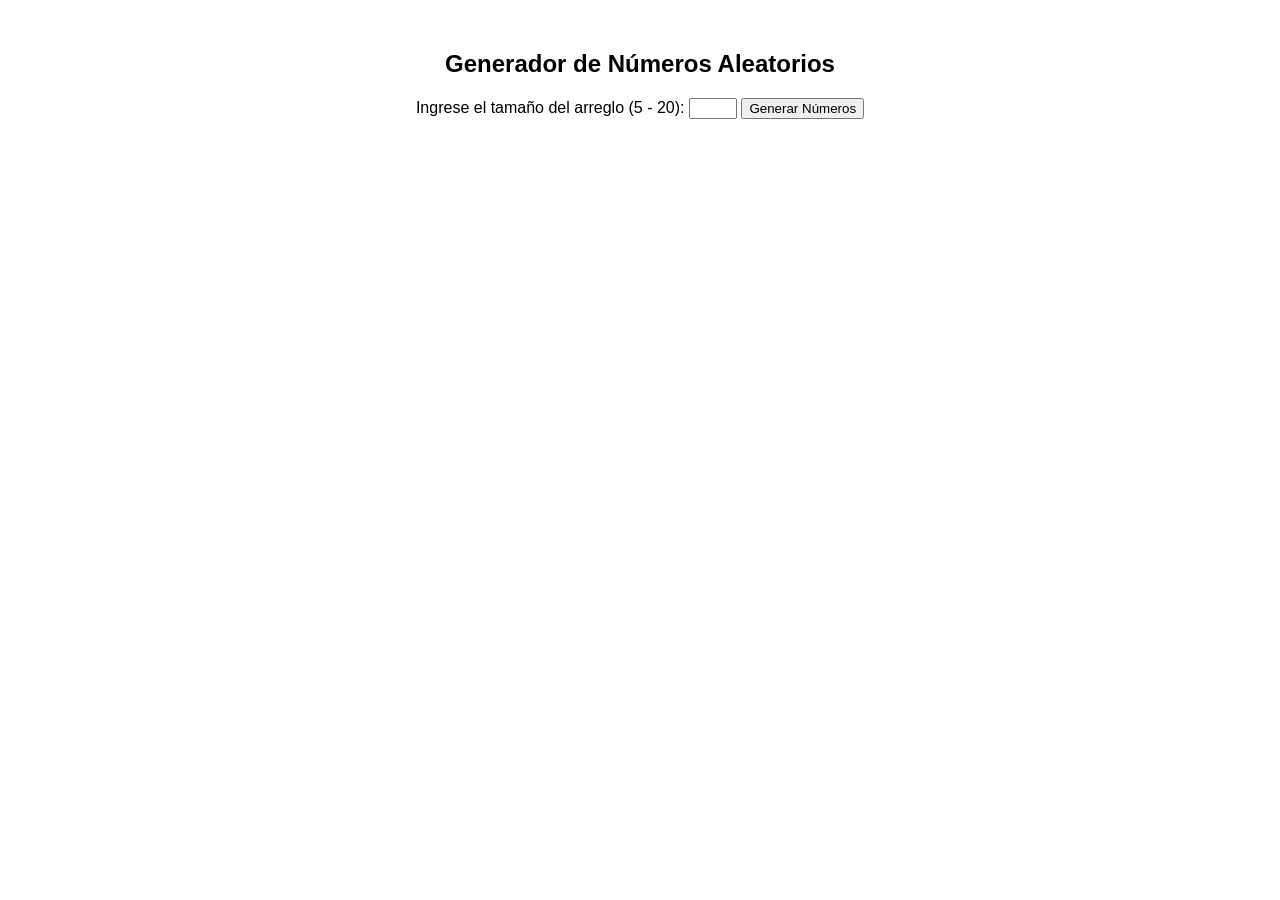
<file: aleatorios_arreglos/index.html>
<!DOCTYPE html>
<html lang="es">
<head>
    <meta charset="UTF-8">
    <meta name="viewport" content="width=device-width, initial-scale=1.0">
    <title>Generador de Números Aleatorios</title>
    <style>
        body {
            font-family: Arial, sans-serif;
            text-align: center;
            margin-top: 50px;
        }
        #divTable {
            margin-top: 20px;
            display: flex;
            justify-content: center;
        }
        table {
            border-collapse: collapse;
            width: 300px;
        }
        th, td {
            border: 1px solid black;
            padding: 8px;
            text-align: center;
        }
        th {
            background-color: #f2f2f2;
        }
    </style>
</head>
<body>
    <h2>Generador de Números Aleatorios</h2>
    <label>Ingrese el tamaño del arreglo (5 - 20): </label>
    <input type="number" id="txtTamaño" min="5" max="20">
    <button onclick="generarAleatorios()">Generar Números</button>
    <div id="divTable">

    </div>
    <script src="utilitarios.js"></script>
    <script src="aleatorios.js"></script>
</body>
</html>
</file>
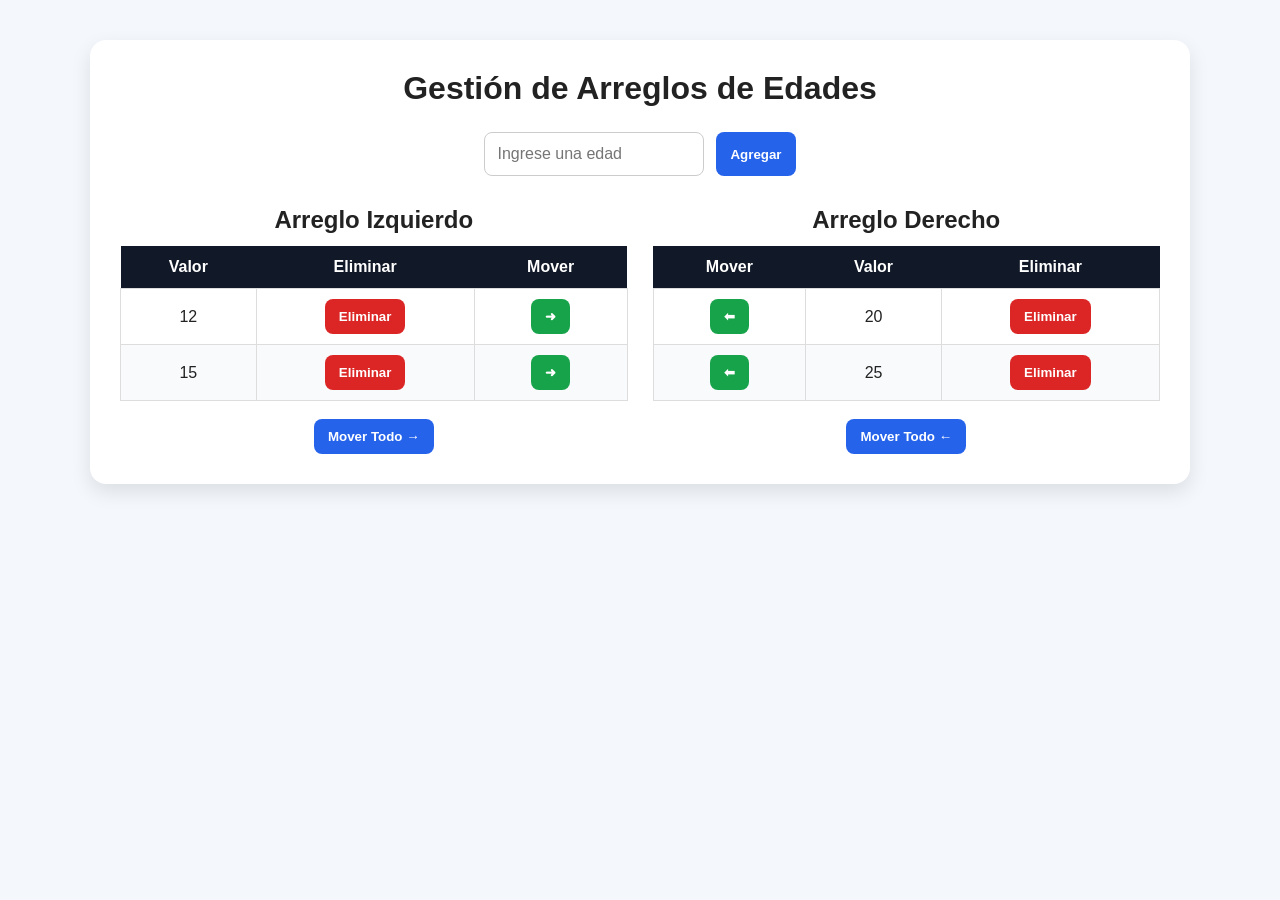
<file: arreglos/index.html>
<!DOCTYPE html>
<html lang="es">

<head>
    <meta charset="UTF-8">
    <meta name="viewport" content="width=device-width, initial-scale=1.0">
    <title>Arreglos de Edades</title>
    <link rel="stylesheet" href="arreglos.css">
</head>

<body>

    <main class="contenedor">
        <h1>Gestión de Arreglos de Edades</h1>

        <section class="formulario">
            <input type="number" id="edadInput" placeholder="Ingrese una edad">
            <button onclick="agregarEdad()">Agregar</button>
        </section>

        <section class="tablas">
            <div class="tabla-contenedor">
                <h2>Arreglo Izquierdo</h2>
                <table>
                    <thead>
                        <tr>
                            <th>Valor</th>
                            <th>Eliminar</th>
                            <th>Mover</th>
                        </tr>
                    </thead>
                    <tbody id="tablaIzquierda">
                        <tr>
                            <td>12</td>
                            <td>
                                <button class="btn-eliminar">Eliminar</button>
                            </td>
                            <td>
                                <button class="btn-mover">➜</button>
                            </td>
                        </tr>
                        <tr>
                            <td>15</td>
                            <td>
                                <button class="btn-eliminar">Eliminar</button>
                            </td>
                            <td>
                                <button class="btn-mover">➜</button>
                            </td>
                        </tr>
                    </tbody>
                    
                </table><br>
                <div class="div-center">
                    <button class="botones-mover" onclick="moverTodoDerecha()">Mover Todo →</button>
                </div>
            </div>

            <div class="tabla-contenedor">
                <h2>Arreglo Derecho</h2>
                <table>
                    <thead>
                        <tr>
                            <th>Mover</th>
                            <th>Valor</th>
                            <th>Eliminar</th>
                        </tr>
                    </thead>
                    <tbody id="tablaDerecha">
                        <tr>
                            <td>
                                <button class="btn-mover">⬅</button>
                            </td>
                            <td>20</td>
                            <td>
                                <button class="btn-eliminar">Eliminar</button>
                            </td>
                        </tr>

                        <tr>
                            <td>
                                <button class="btn-mover">⬅</button>
                            </td>
                            <td>25</td>
                            <td>
                                <button class="btn-eliminar">Eliminar</button>
                            </td>
                        </tr>
                    </tbody>
                </table><br>
                <div class="div-center">
                    <button onclick="moverTodoIzquierda()">Mover Todo ←</button>
                </div>
            </div>
        </section>
    </main>

    <script src="arreglos.js"></script>
</body>

</html>
</file>
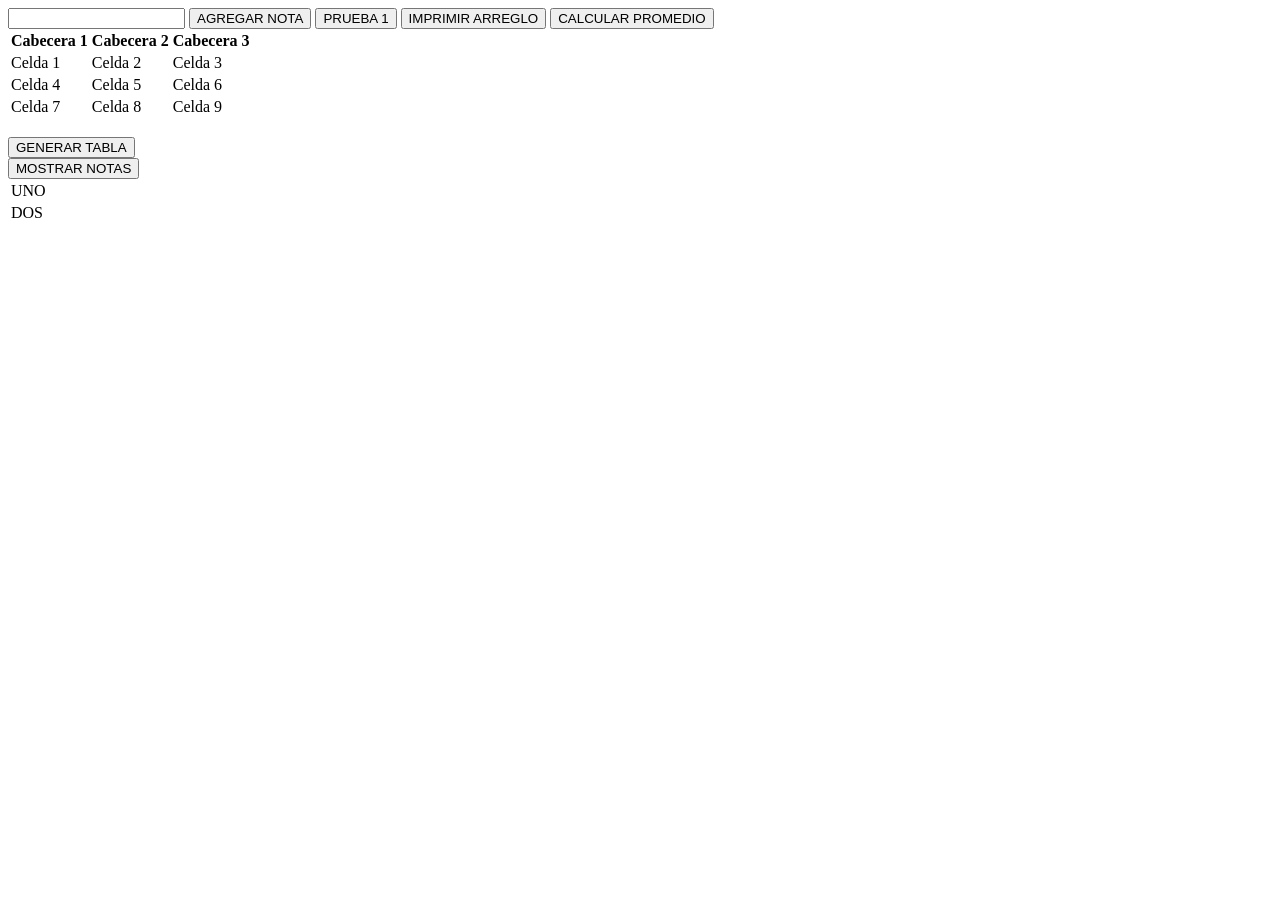
<file: arreglosKrake/index.html>
<!DOCTYPE html>
<html lang="en">
<head>
    <meta charset="UTF-8">
    <meta name="viewport" content="width=device-width, initial-scale=1.0">
    <title>Arreglos </title>
    <script src="utilitarios.js"></script>
<script src="ejercicio.js"></script>
</head>
<body>
    <input type="text" id="txtNota"/>
    <input type="button" value="AGREGAR NOTA" onclick="probarAgregar();"/>
    <input type="button" value="PRUEBA 1" onclick="agregarElemento();"/>
    <input type="button" value="IMPRIMIR ARREGLO" onclick="recorrerArreglo();"/>
    <input type="button" value="CALCULAR PROMEDIO" onclick="calcularPromedio();"/> <br>

    <table>
        <tr>
            <th>Cabecera 1</th>
            <th>Cabecera 2</th>
            <th>Cabecera 3</th>
        </tr>
        <tr>
            <td>Celda 1</td>
            <td>Celda 2</td>
            <td>Celda 3</td>
        </tr>
        <tr>
            <td>Celda 4</td>
            <td>Celda 5</td>
            <td>Celda 6</td>
        </tr>
        <tr>
            <td>Celda 7</td>
            <td>Celda 8</td>
            <td>Celda 9</td>
        </tr>
    </table><br>
    <input type="button" value="GENERAR TABLA" onclick="generarTabla();"/> <br>
    <input type="button" value="MOSTRAR NOTAS" onclick="mostrarNotas();"/> <br>
    <div id="divTable">
        <table>
            <tr>
                <td>UNO</td>
            </tr>
            <tr>
                <td>DOS</td>
            </tr>
        </table>
    </div><br>
     
</body>

</html>
</file>
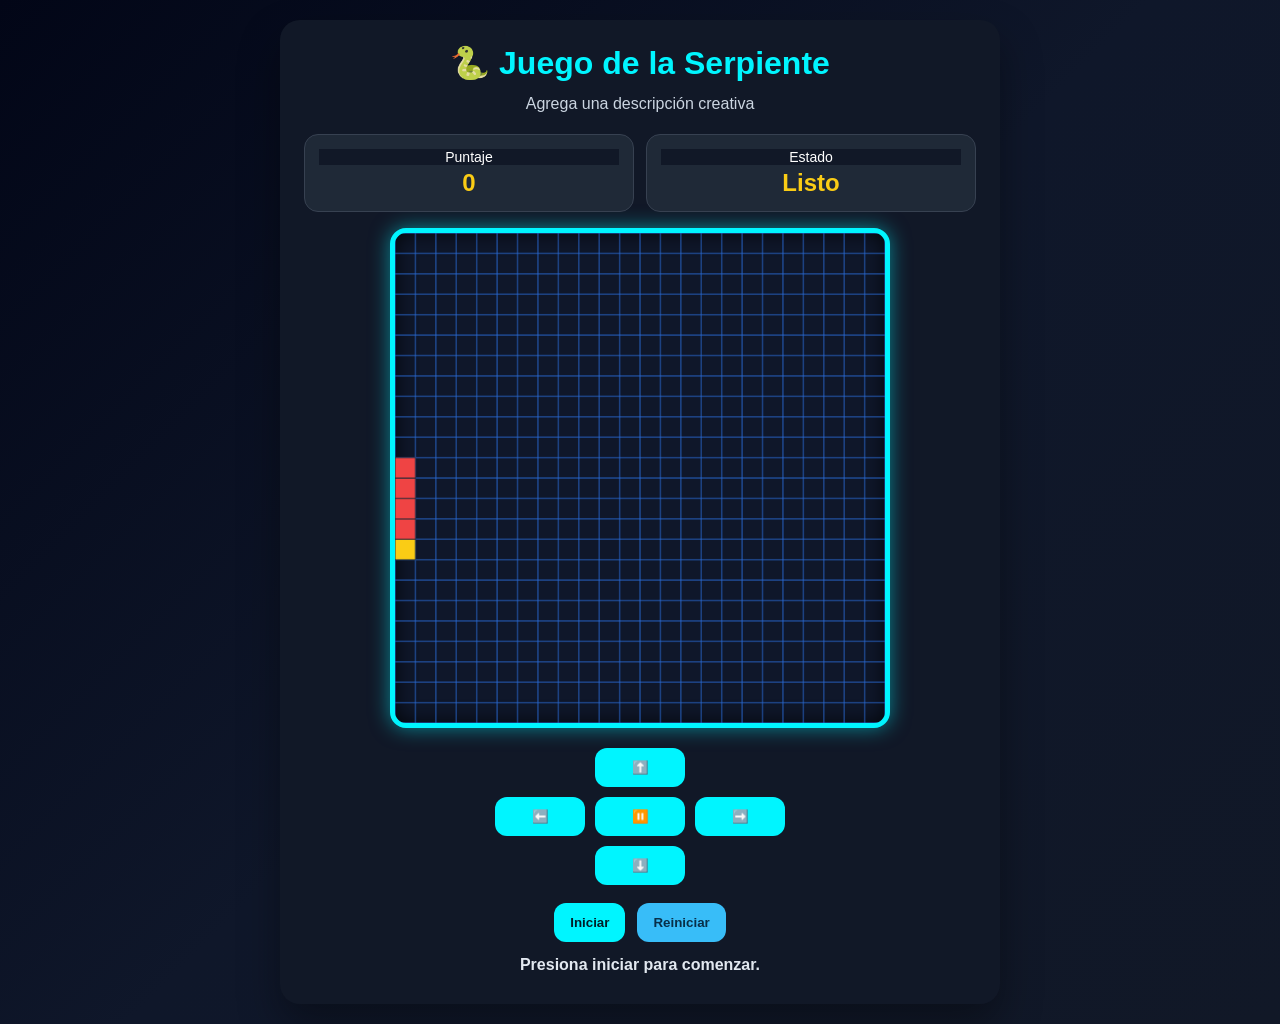
<file: juegoSerpiente/index.html>
<!DOCTYPE html>
<html lang="es">
<head>
  <meta charset="UTF-8" />
  <meta name="viewport" content="width=device-width, initial-scale=1.0" />
  <title>Juego de la Serpiente - Taller</title>
   <link rel="stylesheet" href="serpiente.css">
</head>
<body>
  <main class="contenedor-juego">
    <h1>🐍 Juego de la Serpiente</h1>
    <p class="descripcion">
      Agrega una descripción creativa
    </p>

    <section class="panel-info">
      <div class="tarjeta-info">
        <span>Puntaje</span>
        <strong id="puntaje">0</strong>
      </div>
      <div class="tarjeta-info">
        <span>Estado</span>
        <strong id="estado">Listo</strong>
      </div>
    </section>

    <canvas id="canvasJuego" width="600" height="600"></canvas>

    <section class="controles">
      <button class="vacio">-</button>
      <button onclick="cambiarDireccion('arriba')">⬆️</button>
      <button class="vacio">-</button>

      <button onclick="cambiarDireccion('izquierda')">⬅️</button>
      <button onclick="pausarJuego()">⏸️</button>
      <button onclick="cambiarDireccion('derecha')">➡️</button>

      <button class="vacio">-</button>
      <button onclick="cambiarDireccion('abajo')">⬇️</button>
      <button class="vacio">-</button>
    </section>

    <section class="acciones">
      <button onclick="iniciarJuego()">Iniciar</button>
      <button class="secundario" onclick="reiniciarJuego()">Reiniciar</button>
    </section>

    <p id="mensaje" class="mensaje">Presiona iniciar para comenzar.</p>
  </main>

  <script src="serpiente.js"></script>
</body>
</html>
</file>
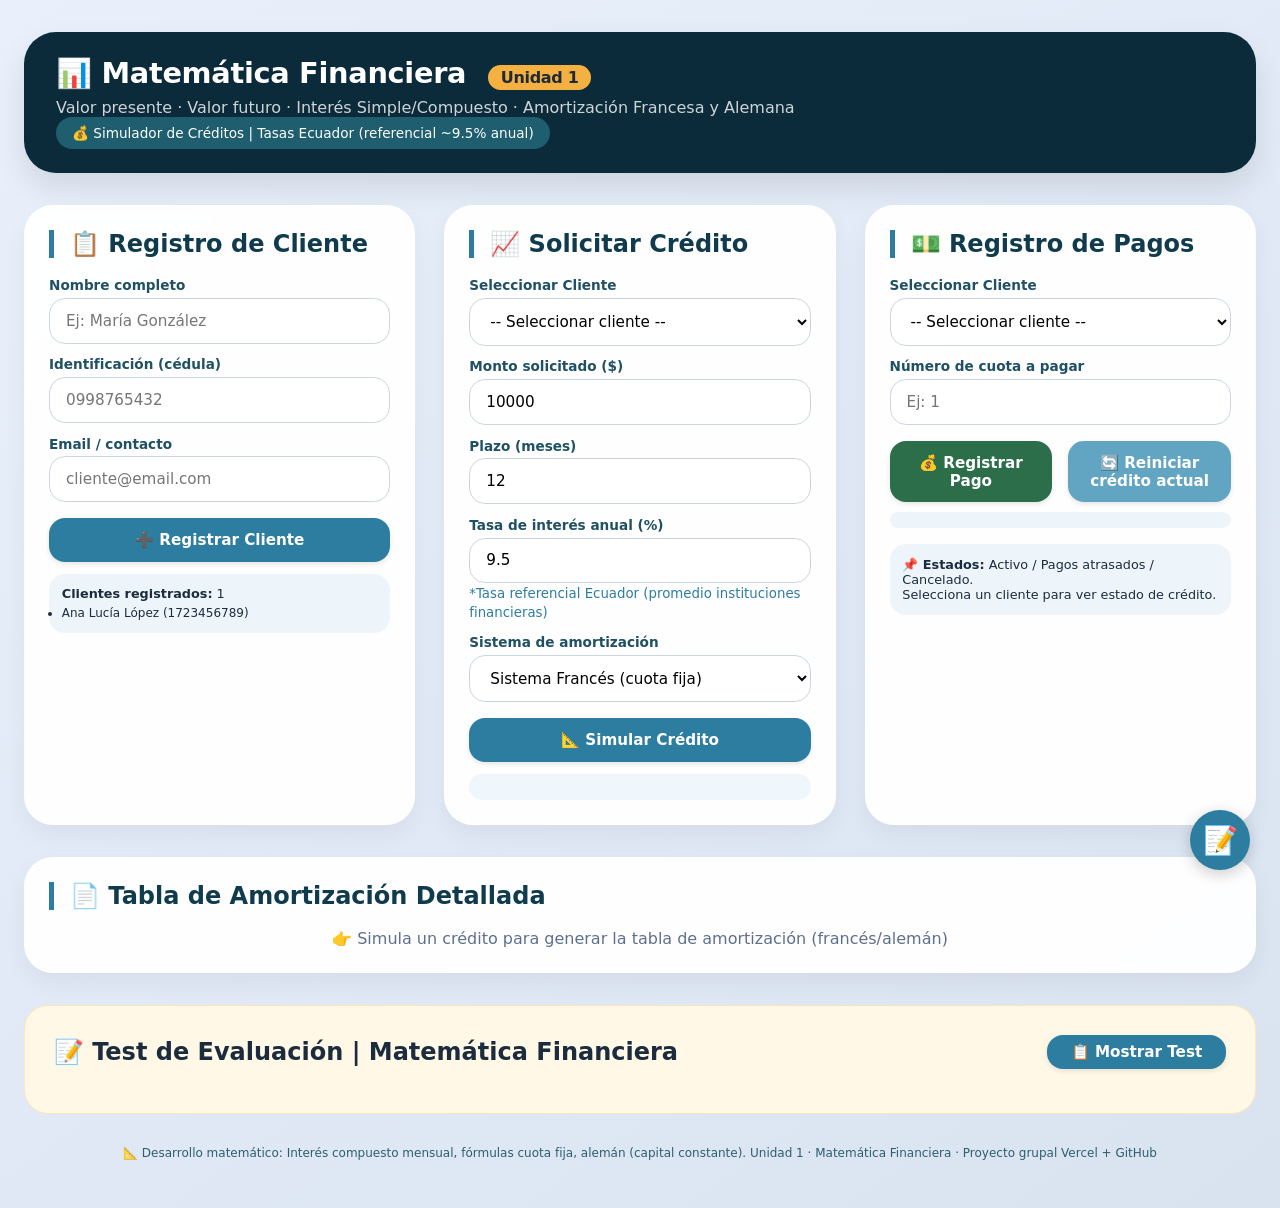
<file: matematicas 1/index.html>
<!DOCTYPE html>
<html lang="es">
<head>
    <meta charset="UTF-8">
    <meta name="viewport" content="width=device-width, initial-scale=1.0, user-scalable=yes">
    <title>MathFinance: Simulador de Créditos | Matemática Financiera</title>
    <link rel="stylesheet" href="styles.css">
</head>
<body>
<div class="app-container">
    <div class="hero">
        <div>
            <h1>📊 Matemática Financiera <span>Unidad 1</span></h1>
            <p style="opacity:0.8; margin-top:8px;">Valor presente · Valor futuro · Interés Simple/Compuesto · Amortización Francesa y Alemana</p>
        </div>
        <div class="badge-math">💰 Simulador de Créditos | Tasas Ecuador (referencial ~9.5% anual)</div>
    </div>

    <div class="dashboard">
        <!-- REGISTRO CLIENTES -->
        <div class="card">
            <h2>📋 Registro de Cliente</h2>
            <label>Nombre completo</label>
            <input type="text" id="clientName" placeholder="Ej: María González">
            <label>Identificación (cédula)</label>
            <input type="text" id="clientId" placeholder="0998765432">
            <label>Email / contacto</label>
            <input type="email" id="clientEmail" placeholder="cliente@email.com">
            <button id="registerClientBtn">➕ Registrar Cliente</button>
            <div class="info-math" style="margin-top:12px;">
                <strong>Clientes registrados:</strong> <span id="clientCount">0</span>
                <ul id="clientListSimple" style="margin-top:5px; font-size:12px;"></ul>
            </div>
        </div>

        <!-- SIMULACIÓN CRÉDITO con selector de cliente -->
        <div class="card">
            <h2>📈 Solicitar Crédito</h2>
            <label>Seleccionar Cliente</label>
            <select id="loanClientSelect">
                <option value="">-- Seleccionar cliente --</option>
            </select>
            <label>Monto solicitado ($)</label>
            <input type="number" id="loanAmount" value="10000" step="1000">
            <label>Plazo (meses)</label>
            <input type="number" id="loanMonths" value="12">
            <label>Tasa de interés anual (%)</label>
            <input type="number" id="interestRate" value="9.5" step="0.5">
            <small style="color:#2c7da0;">*Tasa referencial Ecuador (promedio instituciones financieras)</small>
            <label>Sistema de amortización</label>
            <select id="amortType">
                <option value="frances">Sistema Francés (cuota fija)</option>
                <option value="aleman">Sistema Alemán (cuota decreciente)</option>
            </select>
            <button id="simulateBtn">📐 Simular Crédito</button>
            <div id="simulationSummary" style="margin-top: 12px; background:#f0f7fc; border-radius:1rem; padding:0.8rem;"></div>
        </div>

        <!-- REGISTRO DE PAGOS con selector de cliente -->
        <div class="card">
            <h2>💵 Registro de Pagos</h2>
            <label>Seleccionar Cliente</label>
            <select id="paymentClientSelect">
                <option value="">-- Seleccionar cliente --</option>
            </select>
            <label>Número de cuota a pagar</label>
            <input type="number" id="paymentQuotaNum" placeholder="Ej: 1">
            <div class="flex-btns">
                <button id="registerPaymentBtn" style="background:#2c6e49;">💰 Registrar Pago</button>
                <button id="resetLoanStatusBtn" class="btn-secondary">🔄 Reiniciar crédito actual</button>
            </div>
            <div id="paymentStatusMsg" style="margin-top:10px; font-size:0.8rem;"></div>
            <div id="paymentDetailsMsg" style="margin-top:10px; font-size:0.9rem; font-weight:bold; background:#eef5fa; padding:8px; border-radius:8px;"></div>
            <div class="info-math">
                <strong>📌 Estados:</strong> Activo / Pagos atrasados / Cancelado.
                <br> <span id="activeCreditInfo">Sin crédito activo para el cliente seleccionado.</span>
            </div>
        </div>
    </div>

    <!-- TABLA DE AMORTIZACIÓN DINÁMICA -->
    <div class="card card-full">
        <h2>📄 Tabla de Amortización Detallada</h2>
        <div id="amortTableContainer" class="table-wrapper">
            <p style="text-align:center; color:#5e6f8d;">👉 Simula un crédito para generar la tabla de amortización (francés/alemán)</p>
        </div>
    </div>

    <!-- TEST DE EVALUACIÓN (5 preguntas) -->
    <div class="test-section" id="testSection">
        <div class="test-header" style="display: flex; justify-content: space-between; align-items: center; margin-bottom: 1rem;">
            <h2 style="margin: 0;">📝 Test de Evaluación | Matemática Financiera</h2>
            <button id="toggleTestBtn" style="width: auto; padding: 0.5rem 1.5rem; background: #2c7da0; margin: 0;">📋 Mostrar Test</button>
        </div>
        <div id="testContent" style="display: none;">
            <div id="quizContainer"></div>
            <button id="submitQuizBtn" style="background:#1f7a8c; width:auto; padding:0.6rem 1.5rem; margin-top: 1rem;">✅ Corregir Test</button>
            <div id="quizResult" class="result-test"></div>
        </div>
    </div>
    <footer style="text-align:center; margin:2rem 0 1rem; font-size:0.75rem; color:#2c5e6e;">📐 Desarrollo matemático: Interés compuesto mensual, fórmulas cuota fija, alemán (capital constante). Unidad 1 · Matemática Financiera · Proyecto grupal Vercel + GitHub</footer>
</div>

<!-- Botón flotante para ir al test -->
<button class="floating-test-btn" id="floatingTestBtn" title="Ir al Test de Evaluación">📝</button>

<script src="script.js"></script>
</body>
</html>
</file>
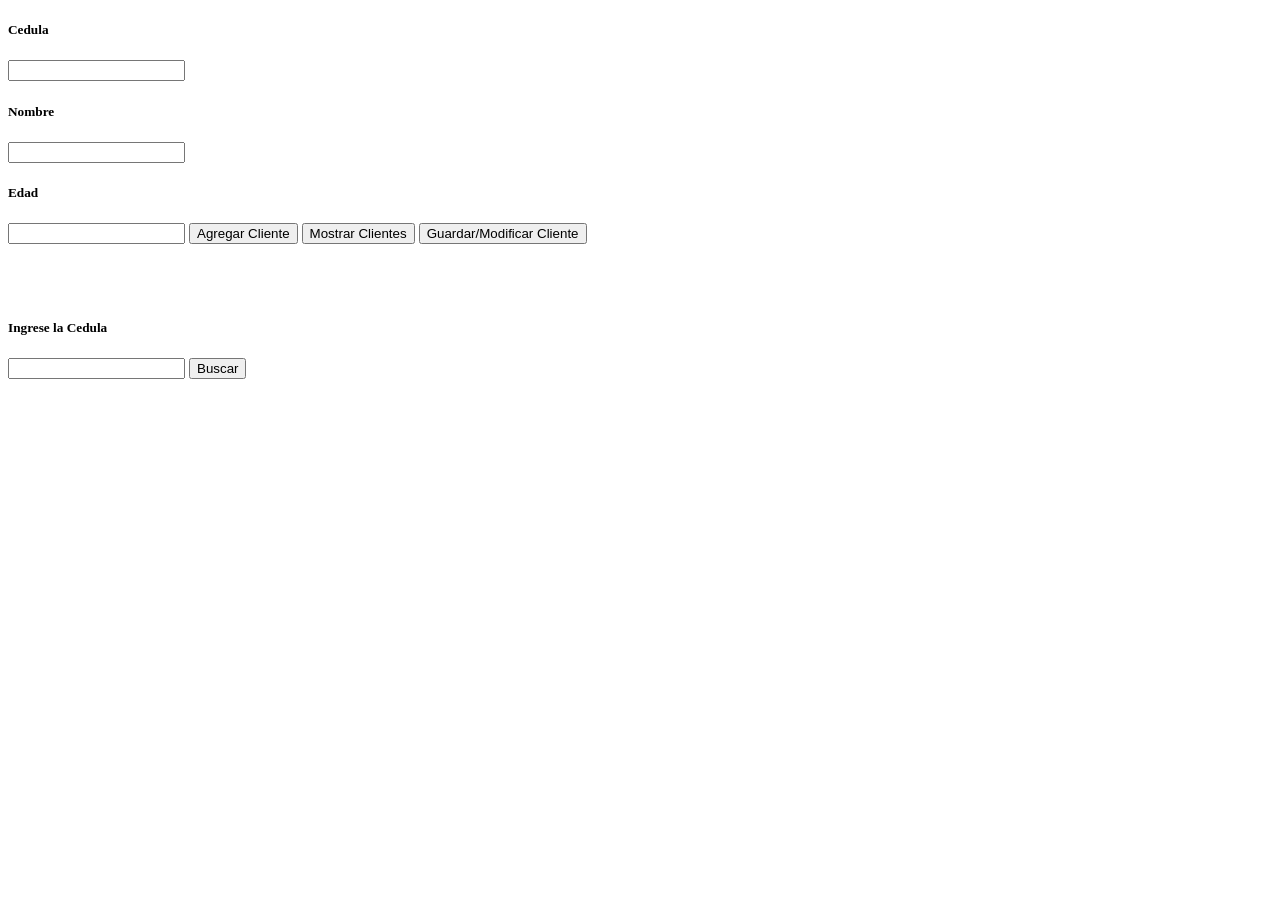
<file: objetos/index.html>
<!DOCTYPE html>
<html lang="en">
<head>
    <meta charset="UTF-8">
    <meta name="viewport" content="width=device-width, initial-scale=1.0">
    <title>Objetos</title>
</head>
<body>
    <!-- <input type="button" value="Probar Atributos" onclick="probarAtributos();">
    <input type="button" value="Modificar Atributos" onclick="modificarAtributos();">
    <input type="button" value="Crear Clente" onclick="crearCliente();">
    <input type="button" value="Aumentar Saldo" onclick="probarIncrementarSaldo();">
    <input type="button" value="Mayor de Personas" onclick="probarDeterminarMayor();"> -->

    <h5>Cedula</h5>
    <input type="text" id="txtCedula"/>
    <h5>Nombre</h5>
    <input type="text" id="txtNombre"/>
    <h5>Edad</h5>
    <input type="text" id="txtEdad"/>
    <input type="button" value="Agregar Cliente" onclick="crearCliente();"/>
    <input type="button" value="Mostrar Clientes" onclick="mostrarClientes();">
    <input type="button" value="Guardar/Modificar Cliente" onclick="guardarCambios();"><br><br><br><br>
    <div id="TablaClientes">
    </div>
    <h5>Ingrese la Cedula</h5>
    <input type="text" id="txtCedulaBusqueda"/>
    <input type="button" value="Buscar" onclick="ejecutarBusqueda();"/>
    

</body>
<script src="objetos.js"></script>
<script src="clientes.js"></script>
<script src="utilitarios.js"></script>
</html>
</file>
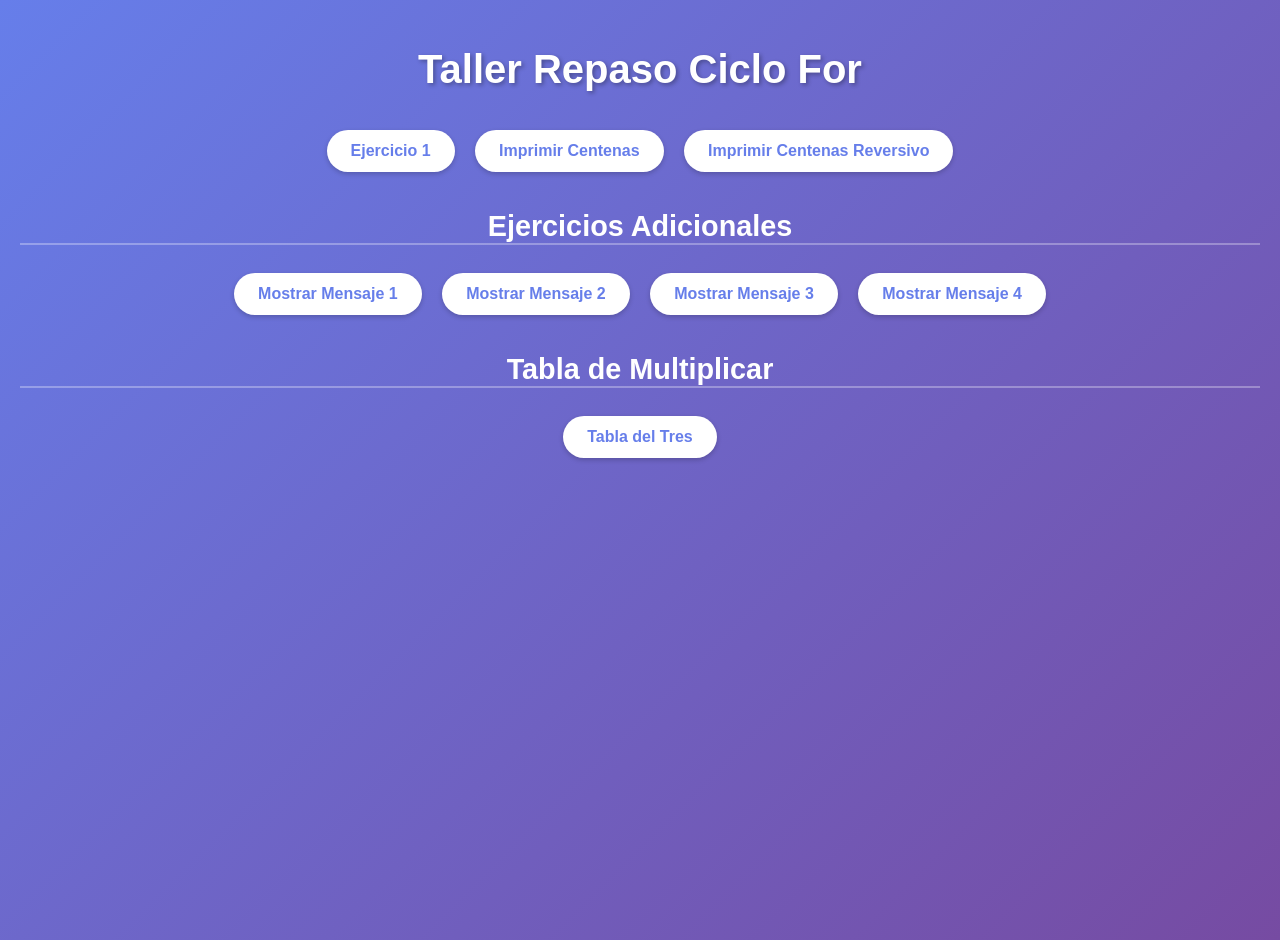
<file: repaso_for/index.html>
<!DOCTYPE html>
<html lang="en">
<head>
    <meta charset="UTF-8">
    <title>Ejercicios For</title>
    <link rel="stylesheet" href="repaso.css">
    <script src="repaso.js"></script>
</head>
<body>
    <h1>Taller Repaso Ciclo For</h1>
    <button onclick="mostrar(1)">Ejercicio 1</button>
    <button onclick="mostrar(2)">Imprimir Centenas</button>
    <button onclick="mostrar(3)">Imprimir Centenas Reversivo</button>
    <h2>Ejercicios Adicionales</h2>
    <button onclick="mostrar(4)">Mostrar Mensaje 1</button>
    <button onclick="mostrar(5)">Mostrar Mensaje 2</button>
    <button onclick="mostrar(6)">Mostrar Mensaje 3</button>
    <button onclick="mostrar(7)">Mostrar Mensaje 4</button>
    <h2>Tabla de Multiplicar</h2>
    <button onclick="mostrar(8)">Tabla del Tres</button>
</body>
</html>
</file>
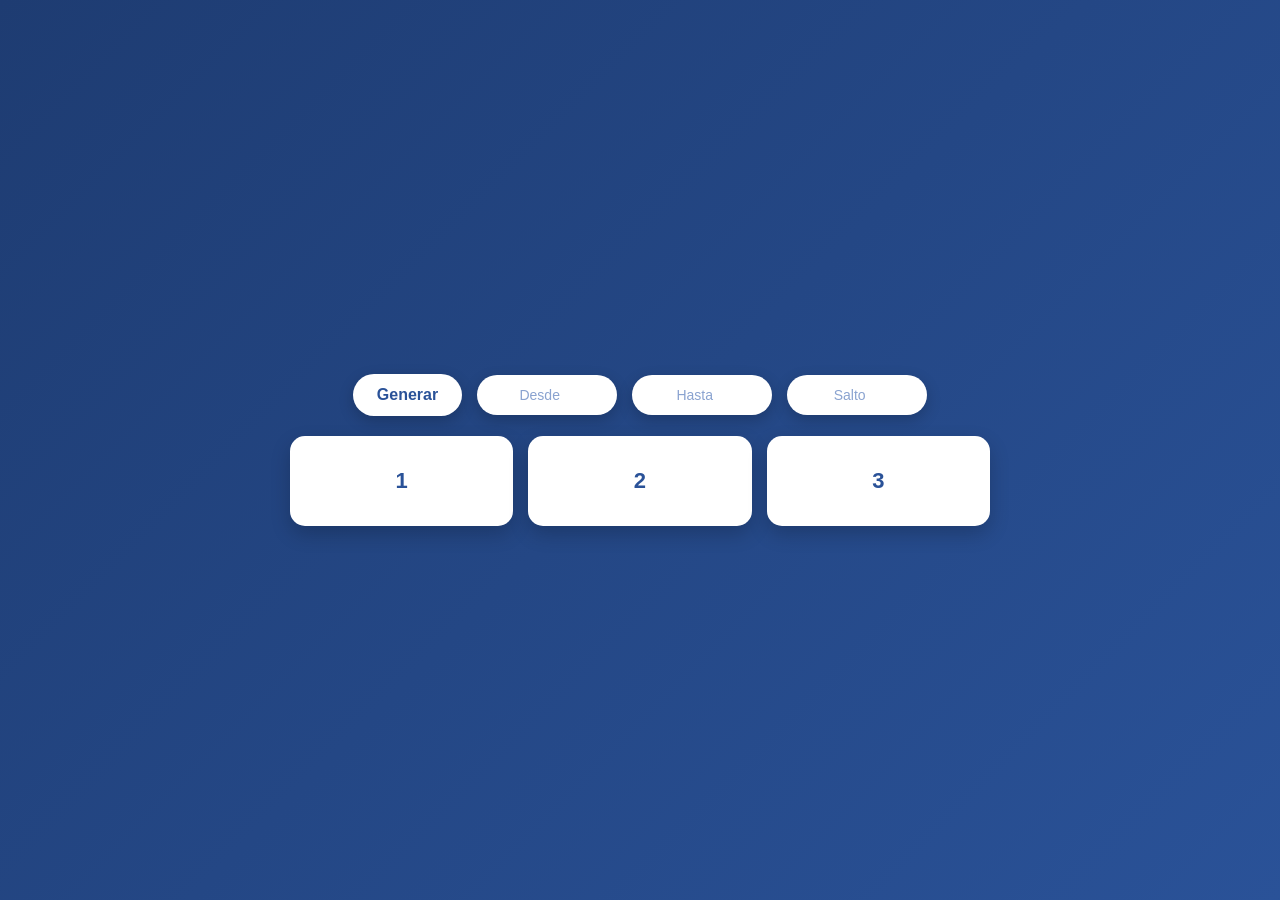
<file: tarjetas/index.html>
<!DOCTYPE html>
<html lang="es">
<head>
  <meta charset="UTF-8">
  <meta name="viewport" content="width=device-width, initial-scale=1.0">
  <title>Tarjetas</title>
  <link rel="stylesheet" href="tarjetas.css">
  <script src="tarjetas.js" defer></script>
</head>
<body>

  <div class="top">

    <button class="btn" onclick="crearTarjetas()">Generar</button>

    <div class="inputs">
      <div>
          <input type="number" id="txtDesde" placeholder="Desde">
      </div>
      <div>
          <input type="number" id="txtHasta" placeholder="Hasta">
      </div>
      <div>
          <input type="number" id="txtSalto" placeholder="Salto">
      </div>
    </div>

  </div>

  <div class="contenedor" id="divTarjetas">
    <div class="item">1</div>
    <div class="item">2</div>
    <div class="item">3</div>
  </div>

</body>
</html>
</file>
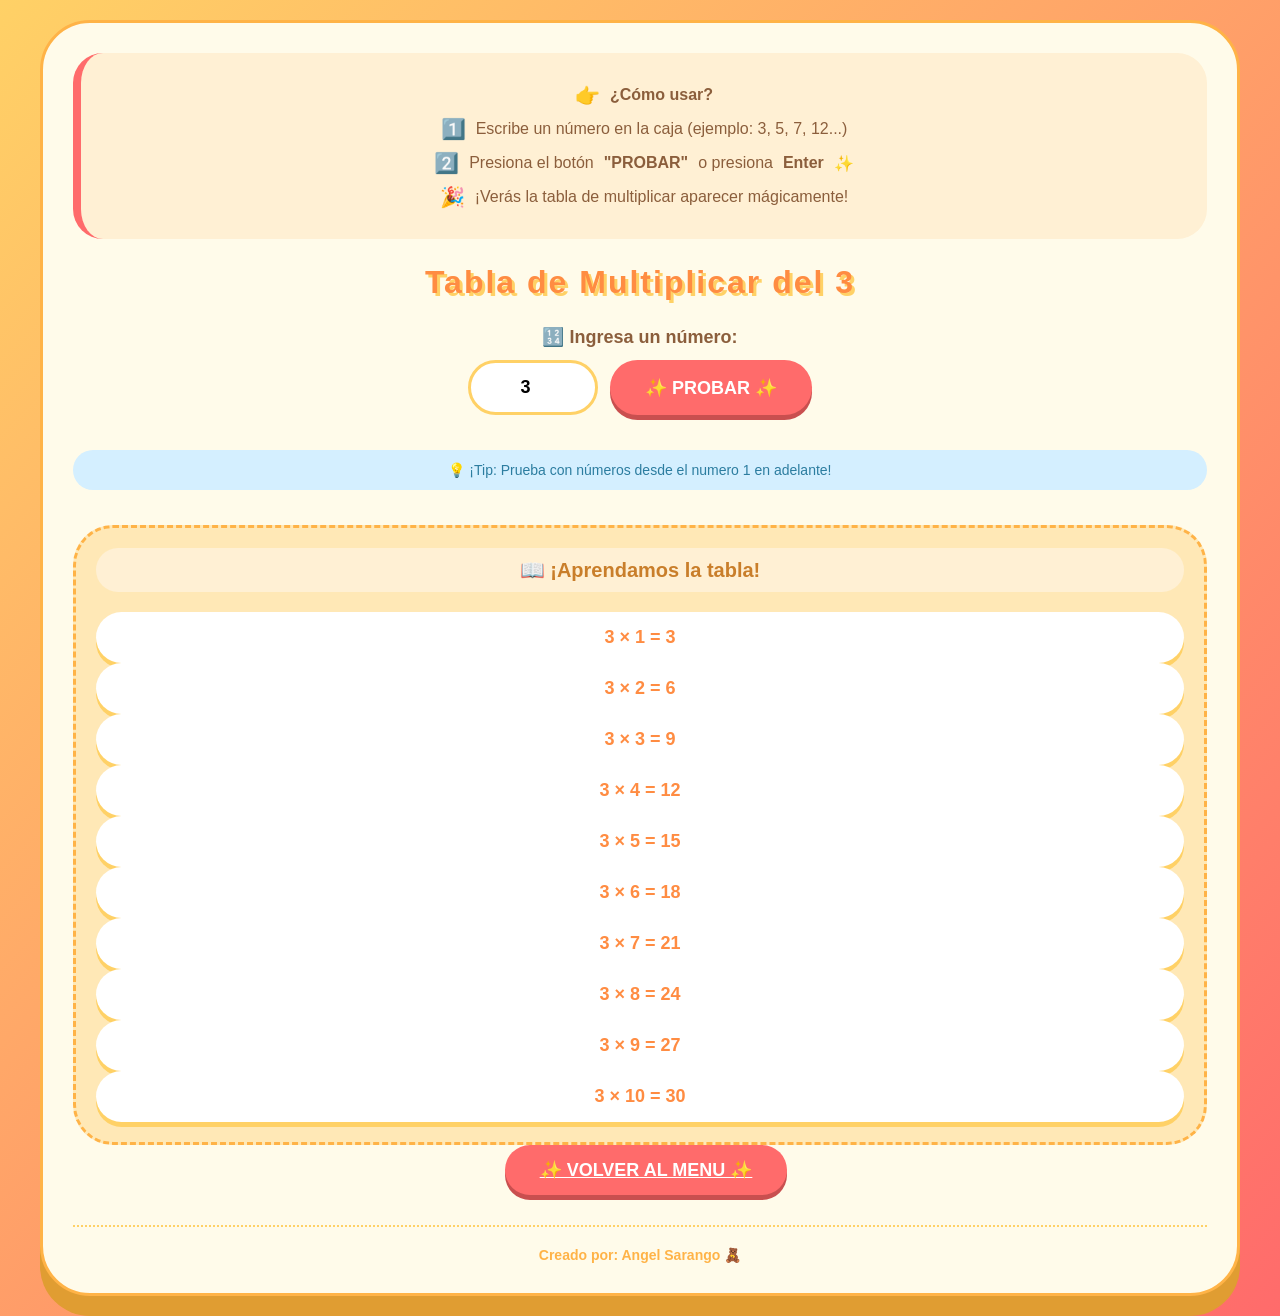
<file: ejercicios_for/tablas/index.html>
<!DOCTYPE html>
<html lang="es">
<head>
    <meta charset="UTF-8">
    <meta name="viewport" content="width=device-width, initial-scale=1.0">
    <title>Tabla del 3</title>
    <link rel="stylesheet" href="multiplicar.css">
</head>
<body>
    <div class="container">
        <!-- Instrucciones claras -->
        <div class="instructions">
            <p><span class="emoji">👉</span> <strong>¿Cómo usar?</strong></p>
            <p><span class="emoji">1️⃣</span> Escribe un número en la caja (ejemplo: 3, 5, 7, 12...)</p>
            <p><span class="emoji">2️⃣</span> Presiona el botón <strong>"PROBAR"</strong> o presiona <strong>Enter</strong> ✨</p>
            <p><span class="emoji">🎉</span> ¡Verás la tabla de multiplicar aparecer mágicamente!</p>
        </div>

        <h1>Tabla de Multiplicar del 3</h1>

        <div class="input-group">
            <label for="txtNumero">🔢 Ingresa un número:</label>
            <div class="input-wrapper">
                <input type="number" id="txtNumero" placeholder="Ejemplo: 3" value="3">
                <button class="btn-probar" onclick="generarTablas()">✨ PROBAR ✨</button>
            </div>
        </div>

        <!-- Mensajes de ayuda -->
        <div class="info-message" id="infoMessage">
            💡 ¡Tip: Prueba con números desde el numero 1 en adelante!
        </div>
        <div class="error-message" id="errorMessage">
            ⚠️ ¡Ups! Escribe un número válido (ejemplo: 3, 5, 10)
        </div>

        <div class="tabla" id="tablaContenedor">
            <div class="tabla-header">
                <span>📖 ¡Aprendamos la tabla!</span>
            </div>
            <div class="fila">3 × 1 = 3</div>
            <div class="fila">3 × 2 = 6</div>
            <div class="fila">3 × 3 = 9</div>
            <div class="fila">3 × 4 = 12</div>
            <div class="fila">3 × 5 = 15</div>
            <div class="fila">3 × 6 = 18</div>
            <div class="fila">3 × 7 = 21</div>
            <div class="fila">3 × 8 = 24</div>
            <div class="fila">3 × 9 = 27</div>
            <div class="fila">3 × 10 = 30</div>
        </div>

        <div class="input-wrapper"><br>
            <a href="https://menu-seven-mu.vercel.app/" class="btn-probar">✨ VOLVER AL MENU ✨</a>
        </div>
        
        <footer>
            Creado por: Angel Sarango 🧸
        </footer>
    </div>
    
    <script src="multiplicar.js"></script>
</body>
</html>
</file>
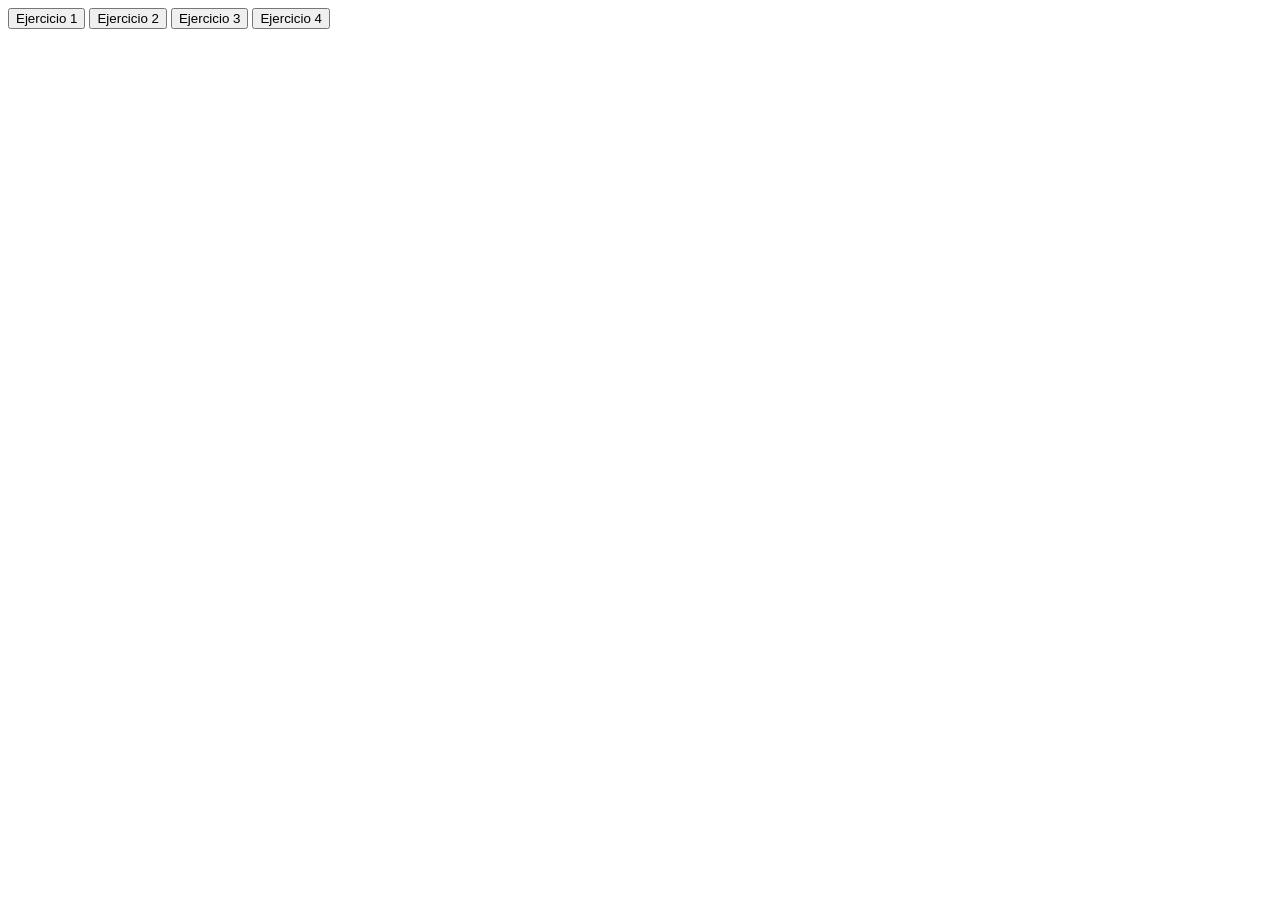
<file: ejercicios_for/ejercicio.html>
<!DOCTYPE html>
<html lang="en">
<head>
    <meta charset="UTF-8">
    <meta name="viewport" content="width=device-width, initial-scale=1.0">
    <title>Ejercicios For</title>
    <script src="ejercicio.js"></script>
</head>
<body>
    <button onclick="ejecutar(1)">Ejercicio 1</button>
    <button onclick="ejecutar(2)">Ejercicio 2</button>
    <button onclick="ejecutar(3)">Ejercicio 3</button>
    <button onclick="ejecutar(4)">Ejercicio 4</button>
   
</body>
</html>
</file>
<file: arreglos/arreglos.css>
* {
    box-sizing: border-box;
    margin: 0;
    padding: 0;
    font-family: Arial, sans-serif;
}

body {
    background: #f4f7fb;
    color: #222;
}

.contenedor {
    width: 90%;
    max-width: 1100px;
    margin: 40px auto;
    background: white;
    padding: 30px;
    border-radius: 16px;
    box-shadow: 0 8px 20px rgba(0, 0, 0, 0.1);
}

h1 {
    text-align: center;
    margin-bottom: 25px;
}

.formulario {
    display: flex;
    justify-content: center;
    gap: 12px;
    margin-bottom: 30px;
    flex-wrap: wrap;
}

input {
    padding: 12px;
    width: 220px;
    border: 1px solid #ccc;
    border-radius: 8px;
    font-size: 16px;
}

button {
    padding: 10px 14px;
    border: none;
    border-radius: 8px;
    background: #2563eb;
    color: white;
    cursor: pointer;
    font-weight: bold;
}

button:hover {
    background: #1e40af;
}

.btn-eliminar {
    background: #dc2626;
}

.btn-eliminar:hover {
    background: #991b1b;
}

.btn-mover {
    background: #16a34a;
}

.btn-mover:hover {
    background: #166534;
}

.tablas {
    display: flex;
    gap: 25px;
    justify-content: space-between;
}

.tabla-contenedor {
    width: 50%;
    overflow-x: auto;
}

h2 {
    text-align: center;
    margin-bottom: 12px;
}

table {
    width: 100%;
    border-collapse: collapse;
    background: #ffffff;
}

th {
    background: #111827;
    color: white;
    padding: 12px;
}

td {
    border: 1px solid #ddd;
    padding: 10px;
    text-align: center;
}

tr:nth-child(even) {
    background: #f9fafb;
}

@media (max-width: 768px) {
    .tablas {
        flex-direction: column;
    }

    .tabla-contenedor {
        width: 100%;
    }

    .formulario {
        flex-direction: column;
    }

    input,
    button {
        width: 100%;
    }
}

.div-center {
    text-align: center;
}

.botones-mover {
    display: inline-block;
}
</file>
<file: juegoSerpiente/serpiente.css>
* {
    box-sizing: border-box;
    margin: 0;
    padding: 0;
    font-family: Arial, Helvetica, sans-serif;
}

body {
    min-height: 100vh;
    background: linear-gradient(135deg, #020617, #0f172a, #111827);
    color: white;
    display: flex;
    justify-content: center;
    align-items: center;
    padding: 20px;
}

.contenedor-juego {
    width: 100%;
    max-width: 720px;
    background: #111827;
    border-radius: 20px;
    padding: 24px;
    box-shadow: 0 20px 40px rgba(0, 0, 0, 0.35);
    text-align: center;
}

h1 {
    margin-bottom: 10px;
    font-size: 32px;
    color: #00f5ff;
}

.descripcion {
    margin-bottom: 18px;
    color: #cbd5e1;
    line-height: 1.5;
}

.panel-info {
    display: flex;
    justify-content: space-between;
    gap: 12px;
    margin-bottom: 16px;
    flex-wrap: wrap;
}

.tarjeta-info {
    flex: 1;
    min-width: 150px;
    background: #1f2937;
    padding: 14px;
    border-radius: 14px;
    border: 1px solid #374151;
}

.tarjeta-info span {
    display: block;
    font-size: 14px;
    background: #111827;
    margin-bottom: 4px;
}

.tarjeta-info strong {
    font-size: 24px;
    color: #facc15;
}

canvas {
    width: 100%;
    max-width: 500px;
    background: #0f172a;
    border: 5px solid #00f5ff;
    border-radius: 16px;
    display: block;
    margin: 0 auto 20px auto;
    box-shadow:
        0 0 20px rgba(0,245,255,0.5),
        inset 0 0 20px rgba(0,0,0,0.8);
}

.controles {
    display: grid;
    grid-template-columns: repeat(3, 90px);
    gap: 10px;
    justify-content: center;
    align-items: center;
    margin-bottom: 18px;
}

.controles button,
.acciones button {
    border: none;
    border-radius: 12px;
    padding: 12px 16px;
    background: #00f5ff;
    color: #001f29;
    font-weight: bold;
    cursor: pointer;
    transition: 0.2s;
}

.controles button:hover,
.acciones button:hover {
    transform: scale(1.05);
    background: #86efac;
}

.vacio {
    visibility: hidden;
}

.acciones {
    display: flex;
    justify-content: center;
    gap: 12px;
    flex-wrap: wrap;
}

.acciones .secundario {
    background: #38bdf8;
    color: #082f49;
}

.mensaje {
    margin-top: 14px;
    color: #e2e8f0;
    min-height: 24px;
    font-weight: bold;
}

@media (max-width: 520px) {
    h1 {
        font-size: 24px;
    }

    .controles {
        grid-template-columns: repeat(3, 75px);
    }

    .controles button,
    .acciones button {
        padding: 10px;
    }
}
</file>
<file: matematicas 1/styles.css>
* {
    margin: 0;
    padding: 0;
    box-sizing: border-box;
    font-family: 'Segoe UI', 'Inter', system-ui, -apple-system, 'Roboto', sans-serif;
}

body {
    background: linear-gradient(145deg, #e9f0fc 0%, #d9e3f0 100%);
    padding: 2rem 1.5rem;
    color: #1a2c3e;
}

.app-container {
    max-width: 1600px;
    margin: 0 auto;
}

.hero {
    background: #0b2b3b;
    border-radius: 2rem;
    padding: 1.5rem 2rem;
    margin-bottom: 2rem;
    color: white;
    box-shadow: 0 15px 30px rgba(0,0,0,0.1);
    display: flex;
    justify-content: space-between;
    align-items: center;
    flex-wrap: wrap;
}

.hero h1 {
    font-size: 1.8rem;
    font-weight: 600;
    letter-spacing: -0.3px;
}

.hero h1 span {
    background: #f5b042;
    padding: 0.2rem 0.8rem;
    border-radius: 40px;
    font-size: 1rem;
    margin-left: 12px;
    color: #1e2a36;
}

.badge-math {
    background: #1f5e6e;
    padding: 0.5rem 1rem;
    border-radius: 60px;
    font-size: 0.85rem;
    font-weight: 500;
}

.dashboard {
    display: grid;
    grid-template-columns: repeat(auto-fit, minmax(380px, 1fr));
    gap: 1.8rem;
    margin-bottom: 2rem;
}

.card {
    background: rgba(255,255,255,0.95);
    backdrop-filter: blur(2px);
    border-radius: 1.8rem;
    padding: 1.5rem;
    box-shadow: 0 10px 25px rgba(0,0,0,0.05);
    transition: all 0.2s;
    border: 1px solid rgba(255,255,255,0.5);
}

.card-full {
    grid-column: 1 / -1;
}

.card h2 {
    font-size: 1.5rem;
    font-weight: 600;
    border-left: 5px solid #2c7da0;
    padding-left: 1rem;
    margin-bottom: 1.2rem;
    color: #0f3b4c;
}

label {
    font-weight: 600;
    display: block;
    margin-top: 0.8rem;
    margin-bottom: 0.3rem;
    color: #1f5063;
    font-size: 0.85rem;
}

input, select, button {
    width: 100%;
    padding: 0.8rem 1rem;
    border-radius: 1rem;
    border: 1px solid #cbd5e1;
    background: white;
    font-size: 0.95rem;
    transition: 0.2s;
}

select {
    cursor: pointer;
}

select:hover {
    border-color: #2c7da0;
}

button {
    background: #2c7da0;
    color: white;
    font-weight: bold;
    border: none;
    cursor: pointer;
    margin-top: 1rem;
    box-shadow: 0 2px 5px rgba(0,0,0,0.1);
}

button:hover {
    background: #1f5e6e;
    transform: translateY(-2px);
}

.btn-secondary {
    background: #61a5c2;
}

.table-wrapper {
    overflow-x: auto;
    margin-top: 1rem;
}

table {
    width: 100%;
    border-collapse: collapse;
    font-size: 0.8rem;
}

th, td {
    padding: 0.7rem 0.4rem;
    text-align: right;
    border-bottom: 1px solid #e2e8f0;
}

th {
    background: #eef2f9;
    font-weight: 600;
    text-align: center;
}

.test-section {
    background: #fff8e7;
    border-radius: 1.5rem;
    padding: 1.8rem;
    margin-top: 2rem;
    border: 1px solid #ffe6b3;
}

.question {
    margin-bottom: 1.2rem;
    background: white;
    padding: 1rem;
    border-radius: 1rem;
}

.result-test {
    font-weight: bold;
    margin-top: 1rem;
}

.flex-btns {
    display: flex;
    gap: 1rem;
}

.flex-btns button {
    flex: 1;
}

@media (max-width: 700px) {
    body {
        padding: 1rem;
    }
    .hero {
        flex-direction: column;
        align-items: start;
        gap: 10px;
    }
}

.info-math {
    background: #eef5fa;
    border-radius: 1rem;
    padding: 0.8rem;
    margin-top: 1rem;
    font-size: 0.8rem;
}

#paymentDetailsMsg {
    animation: fadeIn 0.5s ease-in;
}

@keyframes fadeIn {
    from {
        opacity: 0;
        transform: translateY(-10px);
    }
    to {
        opacity: 1;
        transform: translateY(0);
    }
}

/* Botón flotante para ir al test */
.floating-test-btn {
    position: fixed;
    bottom: 30px;
    right: 30px;
    background: #2c7da0;
    color: white;
    width: 60px;
    height: 60px;
    border-radius: 50%;
    display: flex;
    align-items: center;
    justify-content: center;
    font-size: 28px;
    cursor: pointer;
    box-shadow: 0 4px 15px rgba(0,0,0,0.2);
    transition: all 0.3s;
    z-index: 1000;
    border: none;
}

.floating-test-btn:hover {
    background: #1f5e6e;
    transform: scale(1.1);
}

@media (max-width: 700px) {
    .floating-test-btn {
        width: 50px;
        height: 50px;
        font-size: 24px;
        bottom: 20px;
        right: 20px;
    }
}
</file>
<file: repaso_for/repaso.css>
body {
    font-family: 'Segoe UI', Tahoma, Geneva, Verdana, sans-serif;
    background: linear-gradient(135deg, #667eea 0%, #764ba2 100%);
    margin: 0;
    padding: 20px;
    min-height: 100vh;
    text-align: center;
}

h1 {
    color: white;
    text-align: center;
    font-size: 2.5rem;
    margin-bottom: 30px;
    text-shadow: 2px 2px 4px rgba(0,0,0,0.3);
}

h2 {
    color: white;
    text-align: center;
    font-size: 1.8rem;
    margin: 30px 0 20px 0;
    border-bottom: 2px solid rgba(255,255,255,0.3);
    display: inline-block;
    width: 100%;
}

button {
    background: white;
    color: #667eea;
    border: none;
    padding: 12px 24px;
    margin: 8px;
    font-size: 16px;
    font-weight: bold;
    border-radius: 25px;
    cursor: pointer;
    transition: all 0.3s ease;
    box-shadow: 0 2px 5px rgba(0,0,0,0.2);
    display: inline-block;
}

button:hover {
    transform: translateY(-2px);
    box-shadow: 0 4px 15px rgba(0,0,0,0.3);
    background: #667eea;
    color: white;
}

button:active {
    transform: translateY(0);
}

.container {
    max-width: 800px;
    margin: 0 auto;
    background: rgba(255,255,255,0.1);
    border-radius: 20px;
    padding: 30px;
    backdrop-filter: blur(10px);
}


@media (max-width: 600px) {
    button {
        padding: 8px 16px;
        margin: 5px;
        font-size: 12px;
    }
    
    h1 {
        font-size: 1.8rem;
    }
    
    h2 {
        font-size: 1.3rem;
    }
}
</file>
<file: tarjetas/tarjetas.css>
* {
  box-sizing: border-box;
}

body {
  margin: 0;
  font-family: Arial, sans-serif;
  background: linear-gradient(135deg, #1e3c72, #2a5298);
  min-height: 100vh;
  display: flex;
  flex-direction: column;
  justify-content: center;
  align-items: center;
  gap: 20px;
  padding: 20px;
}

/* CONTENEDOR SUPERIOR */
.top {
  display: flex;
  align-items: center;
  justify-content: center;
  flex-wrap: wrap;
  gap: 15px;
  width: 100%;
}

/* BOTÓN */
.btn {
  background: white;
  color: #2a5298;
  border: none;
  padding: 12px 24px;
  font-size: 16px;
  font-weight: bold;
  border-radius: 25px;
  cursor: pointer;
  box-shadow: 0 5px 15px rgba(0, 0, 0, 0.2);
  transition: all 0.2s ease;
}

.btn:hover {
  background: #2a5298;
  color: white;
  transform: scale(1.05);
  box-shadow: 0 8px 20px rgba(0, 0, 0, 0.3);
}

/* CONTENEDOR DE TARJETAS */
.contenedor {
  display: grid;
  grid-template-columns: repeat(auto-fit, minmax(90px, 1fr));
  gap: 15px;
  width: 100%;
  max-width: 700px;
}

/* TARJETAS */
.item {
  background: white;
  color: #2a5298;
  font-size: 22px;
  font-weight: bold;
  border-radius: 15px;
  display: flex;
  justify-content: center;
  align-items: center;
  min-height: 90px;
  box-shadow: 0 8px 20px rgba(0, 0, 0, 0.2);
  transition: transform 0.2s, box-shadow 0.2s;
}

.item:hover {
  background-color: aqua;
  transform: scale(1.05);
  box-shadow: 0 12px 25px rgba(0, 0, 0, 0.3);
}

/* TABLET */
@media (max-width: 768px) {
  .contenedor {
    grid-template-columns: repeat(auto-fit, minmax(80px, 1fr));
    gap: 12px;
  }

  .item {
    font-size: 20px;
    min-height: 80px;
  }

  .btn {
    width: 100%;
    max-width: 250px;
  }
}

/* CELULAR */
@media (max-width: 480px) {
  body {
    padding: 15px;
    gap: 15px;
  }

  .contenedor {
    grid-template-columns: repeat(2, 1fr);
    gap: 10px;
  }

  .item {
    font-size: 18px;
    min-height: 70px;
    border-radius: 12px;
  }

  .btn {
    width: 100%;
    font-size: 15px;
    padding: 10px 20px;
  }
  /* CELULAR: una tarjeta por fila */
@media (max-width: 480px) {
  .contenedor {
    grid-template-columns: 1fr;
  }
}
}


/* CONTENEDOR DE INPUTS */
.inputs {
display: flex;
gap: 15px;
justify-content: center;
flex-wrap: wrap;
}
/* INPUT BASE */
.inputs input {
width: 140px;
padding: 12px 15px;
border-radius: 25px;
border: none;
outline: none;
font-size: 14px;
text-align: center;
font-weight: bold;
color: #2a5298;
background: white;
box-shadow: 0 5px 15px rgba(0,0,0,0.2);
transition: all 0.25s ease;
}
/* PLACEHOLDER */
.inputs input::placeholder {
color: #8aa3d0;
font-weight: normal;
}
/* HOVER */
.inputs input:hover {
transform: scale(1.05);
box-shadow: 0 8px 20px rgba(0,0,0,0.3);
}
/* FOCUS (cuando escribes) */
.inputs input:focus {
box-shadow: 0 0 0 3px rgba(42,82,152,0.3),
0 8px 20px rgba(0,0,0,0.3);
transform: scale(1.05);
}
</file>
<file: ejercicios_for/tablas/multiplicar.css>
* {
    margin: 0;
    padding: 0;
    box-sizing: border-box;
}

body {
    font-family: 'Comic Neue', 'Comic Sans MS', 'Chalkboard SE', cursive, sans-serif;
    background: linear-gradient(135deg, #FFD166 0%, #FF6B6B 100%);
    min-height: 100vh;
    display: flex;
    justify-content: center;
    align-items: center;
    padding: 20px;
}

.container {
    max-width: 1200px;
    width: 100%;
    background: #FFFBEA;
    border-radius: 50px;
    padding: 30px;
    text-align: center;
    box-shadow: 0 20px 0 #E09D32;
    border: 3px solid #FFB347;
    min-height: 90vh;
    display: flex;
    flex-direction: column;
    justify-content: space-between;
}

/* Contenido principal que empuja el footer hacia abajo */
.main-content {
    flex: 1;
}

/* Instrucciones iniciales */
.instructions {
    background: #FFF0D4;
    border-radius: 30px;
    padding: 20px;
    margin-bottom: 25px;
    border-left: 8px solid #FF6B6B;
    text-align: center;
}

.instructions p {
    font-size: 16px;
    color: #8B5E3C;
    margin: 10px 0;
    display: flex;
    align-items: center;
    justify-content: center;
    gap: 10px;
    flex-wrap: wrap;
}

.instructions .emoji {
    font-size: 20px;
}

h1 {
    color: #FF8C42;
    font-size: 32px;
    margin-bottom: 25px;
    text-shadow: 3px 3px 0 #FFD166;
    letter-spacing: 2px;
    text-align: center;
}

/* Grupo de la caja de texto */
.input-group {
    margin-bottom: 20px;
    text-align: center;
}

.input-group label {
    display: block;
    font-size: 18px;
    color: #8B5E3C;
    margin-bottom: 12px;
    font-weight: bold;
}

.input-wrapper {
    display: flex;
    gap: 12px;
    justify-content: center;
    flex-wrap: wrap;
}

.input-wrapper input {
    padding: 14px 22px;
    font-size: 18px;
    border: 3px solid #FFD166;
    border-radius: 60px;
    text-align: center;
    width: 130px;
    font-weight: bold;
    transition: all 0.3s;
    background: white;
}

.input-wrapper input:focus {
    outline: none;
    border-color: #FF8C42;
    box-shadow: 0 0 0 3px rgba(255, 140, 66, 0.2);
}

.input-wrapper input::placeholder {
    color: #FFD1A0;
}

.btn-probar {
    background: #FF6B6B;
    color: white;
    border: none;
    padding: 14px 35px;
    font-size: 18px;
    font-weight: bold;
    border-radius: 60px;
    cursor: pointer;
    transition: all 0.3s;
    font-family: inherit;
    box-shadow: 0 5px 0 #C94F4F;
}

.btn-probar:hover {
    transform: translateY(-3px);
    box-shadow: 0 8px 0 #C94F4F;
    background: #FF5252;
}

.btn-probar:active {
    transform: translateY(5px);
    box-shadow: 0 2px 0 #C94F4F;
}

/* Mensaje de ayuda */
.info-message {
    background: #D4EFFF;
    border-radius: 20px;
    padding: 12px;
    margin: 15px 0;
    font-size: 14px;
    color: #2C7DA0;
    display: flex;
    align-items: center;
    justify-content: center;
    gap: 8px;
    text-align: center;
}

.error-message {
    background: #FFE0E0;
    border-radius: 20px;
    padding: 12px;
    margin: 10px 0;
    font-size: 14px;
    color: #D9534F;
    display: none;
    align-items: center;
    justify-content: center;
    gap: 8px;
    text-align: center;
}

.error-message.show {
    display: flex;
}

/* Tabla en formato horizontal (grid) */
.tabla {
    background: #FFE8B6;
    border-radius: 40px;
    padding: 20px;
    border: 3px dashed #FFB347;
    margin-top: 20px;
}

.tabla-header {
    font-size: 20px;
    color: #C97E2A;
    margin-bottom: 20px;
    text-align: center;
    padding: 10px;
    background: #FFF0D4;
    border-radius: 30px;
    font-weight: bold;
}

/* Tabla en formato horizontal tipo grid */
.tabla-grid {
    display: grid;
    grid-template-columns: repeat(5, 1fr);
    gap: 12px;
    justify-items: center;
    align-items: center;
}

.fila {
    background: white;
    padding: 15px;
    border-radius: 60px;
    font-size: 18px;
    font-weight: bold;
    color: #FF8C42;
    box-shadow: 0 5px 0 #FFD166;
    transition: all 0.3s;
    text-align: center;
    width: 100%;
    min-width: 100px;
}

.fila:hover {
    transform: scale(1.02);
    background: #FFD166;
    color: #FF6B6B;
    box-shadow: 0 8px 0 #FFB347;
}

/* Footer al pie de la página */
footer {
    margin-top: 30px;
    font-size: 14px;
    color: #FFB347;
    border-top: 2px dotted #FFD166;
    padding-top: 20px;
    font-weight: bold;
    text-align: center;
}

/* Responsive */
@media (max-width: 768px) {
    .container {
        padding: 20px;
    }
    
    .tabla-grid {
        grid-template-columns: repeat(2, 1fr);
        gap: 10px;
    }
    
    .fila {
        font-size: 14px;
        padding: 10px;
        min-width: auto;
    }
    
    h1 {
        font-size: 24px;
    }
    
    .btn-probar {
        padding: 10px 25px;
        font-size: 16px;
    }
    
    .input-wrapper input {
        width: 100px;
        padding: 10px 16px;
        font-size: 16px;
    }
    
    .instructions p {
        font-size: 14px;
    }
}

@media (max-width: 480px) {
    .tabla-grid {
        grid-template-columns: 1fr;
    }
}
</file>
